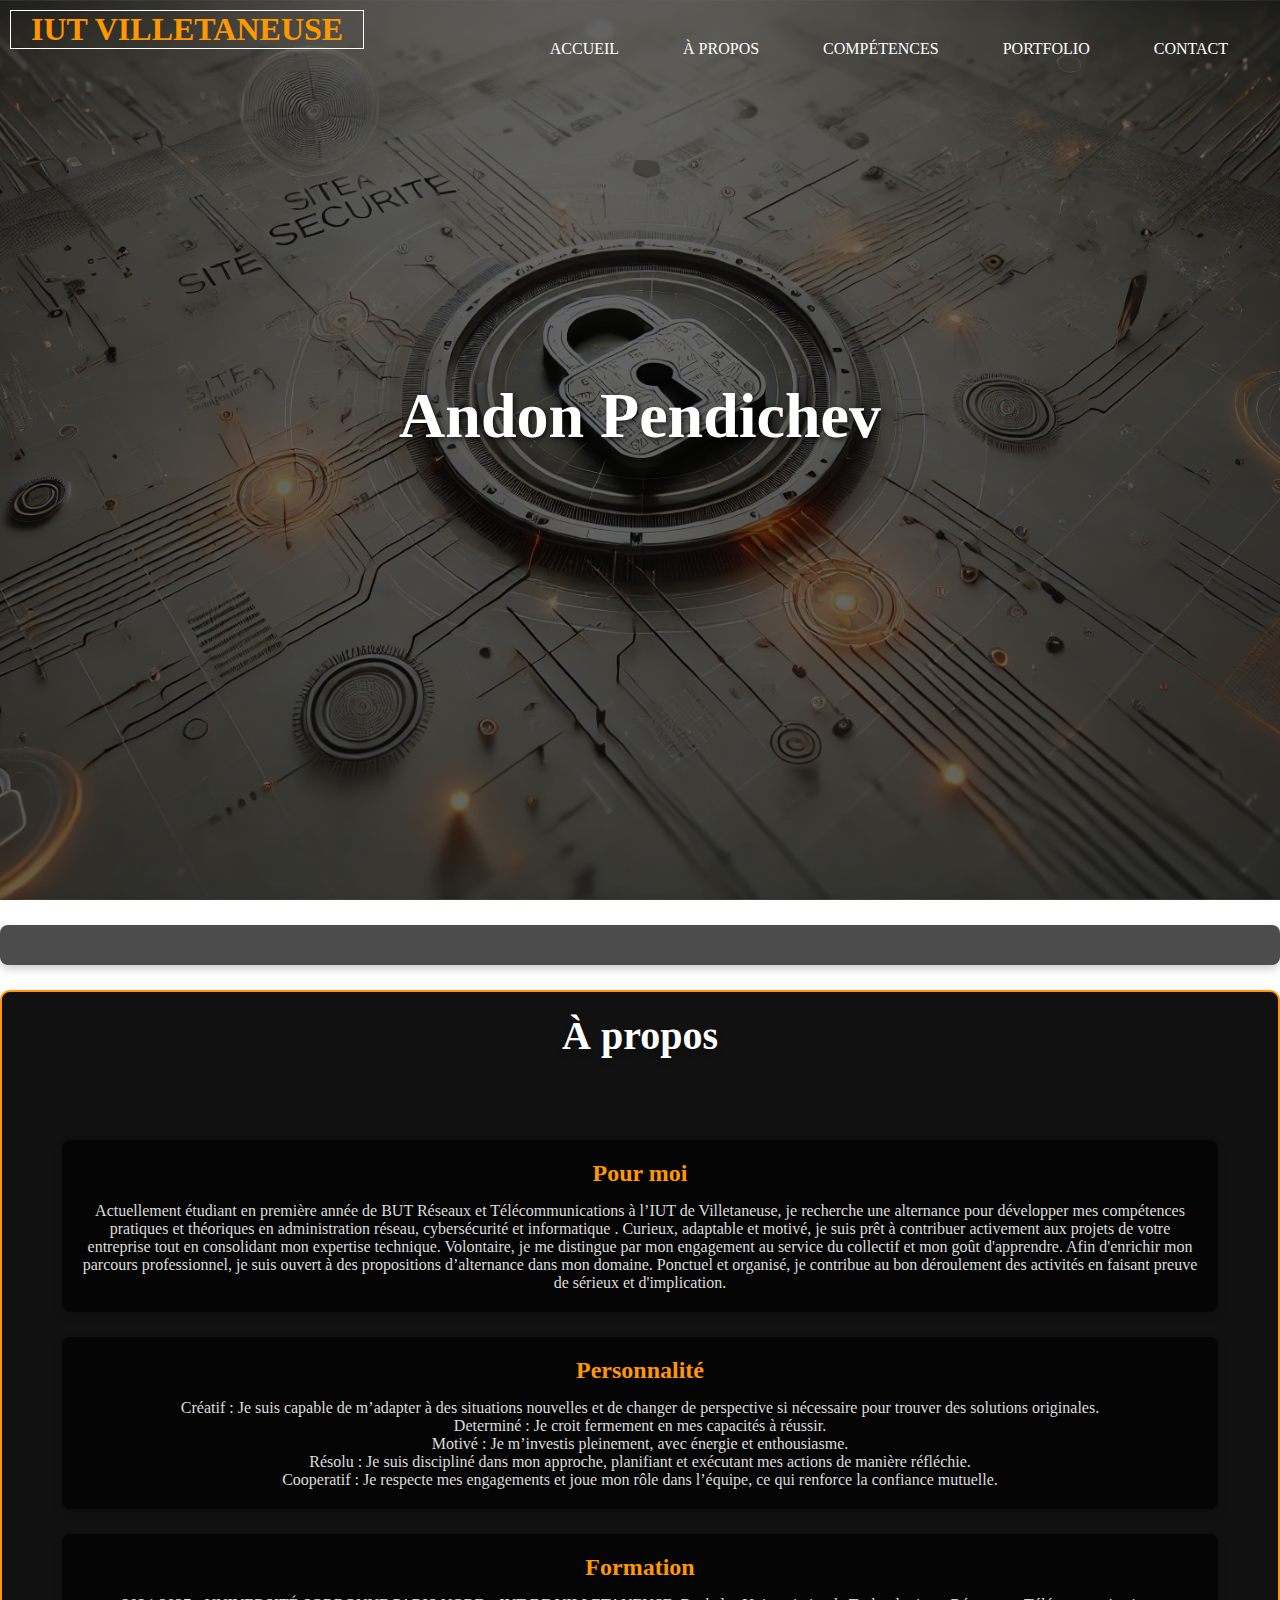
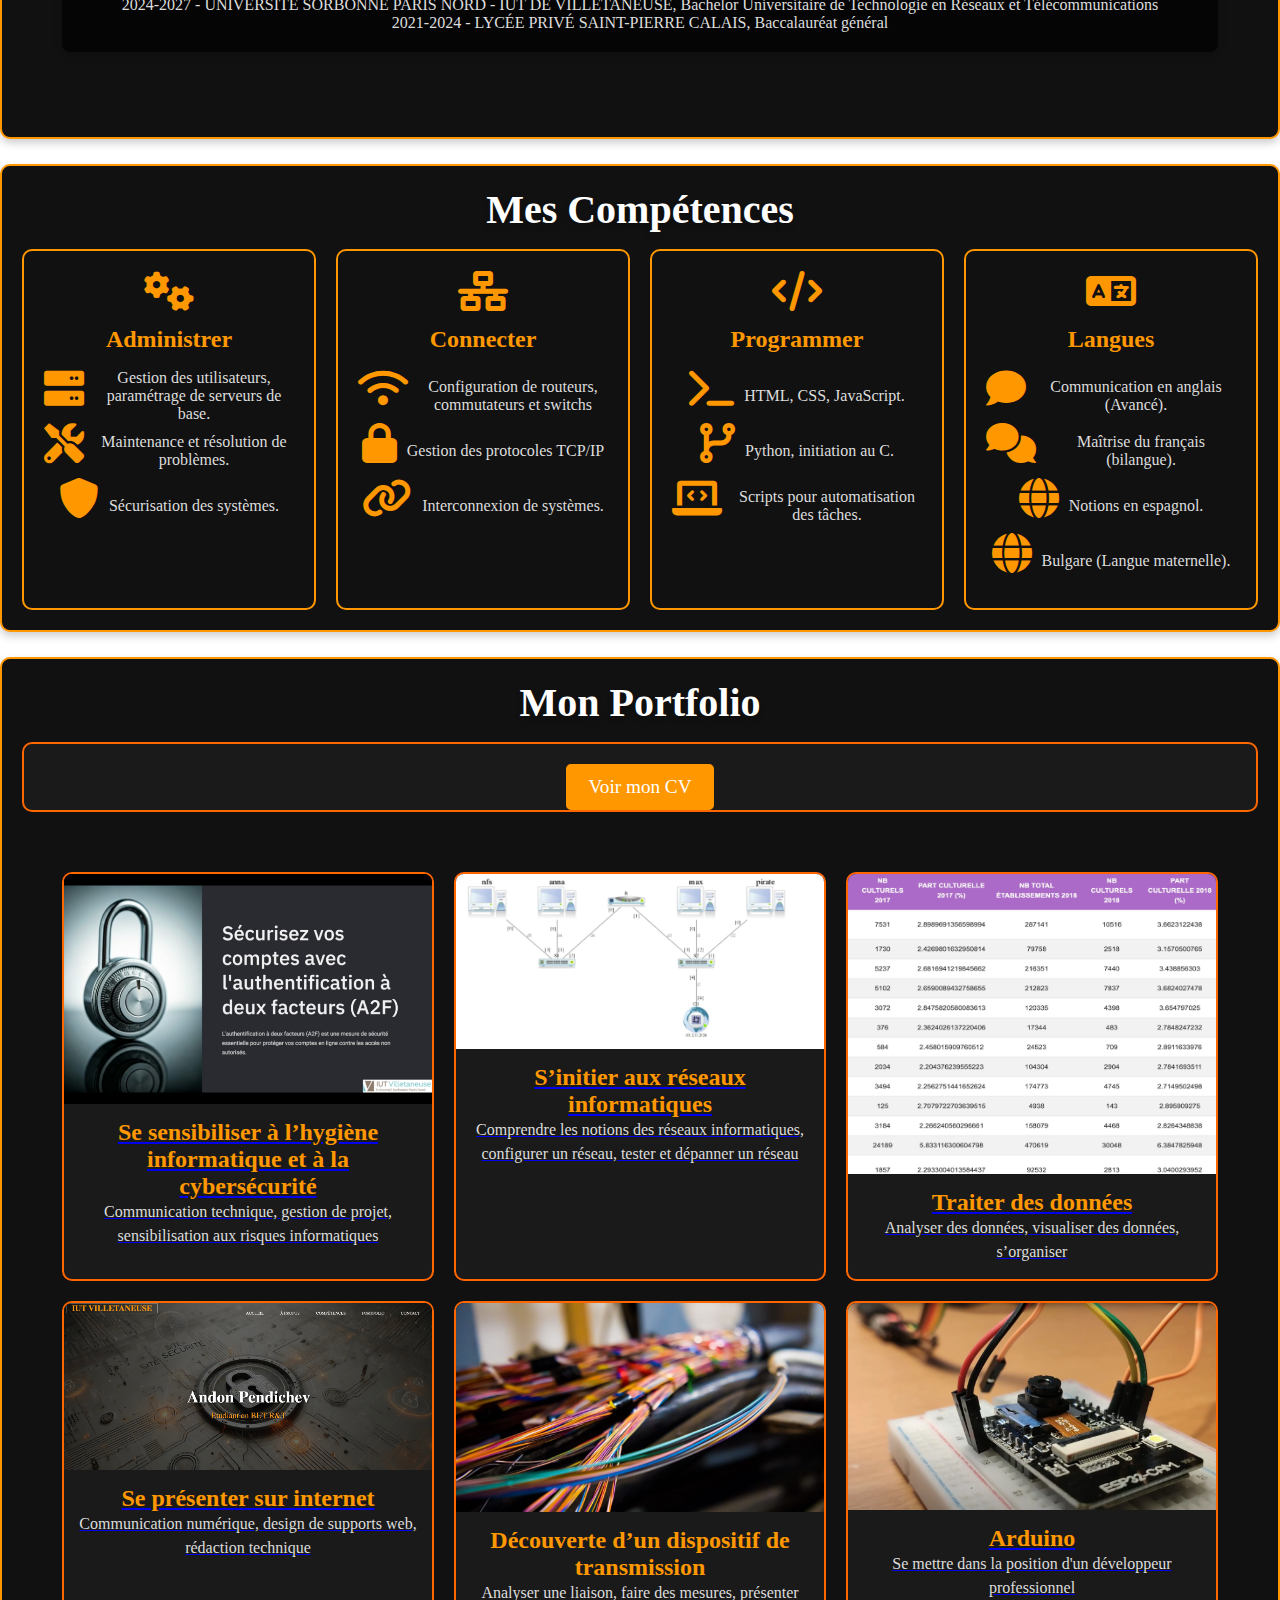
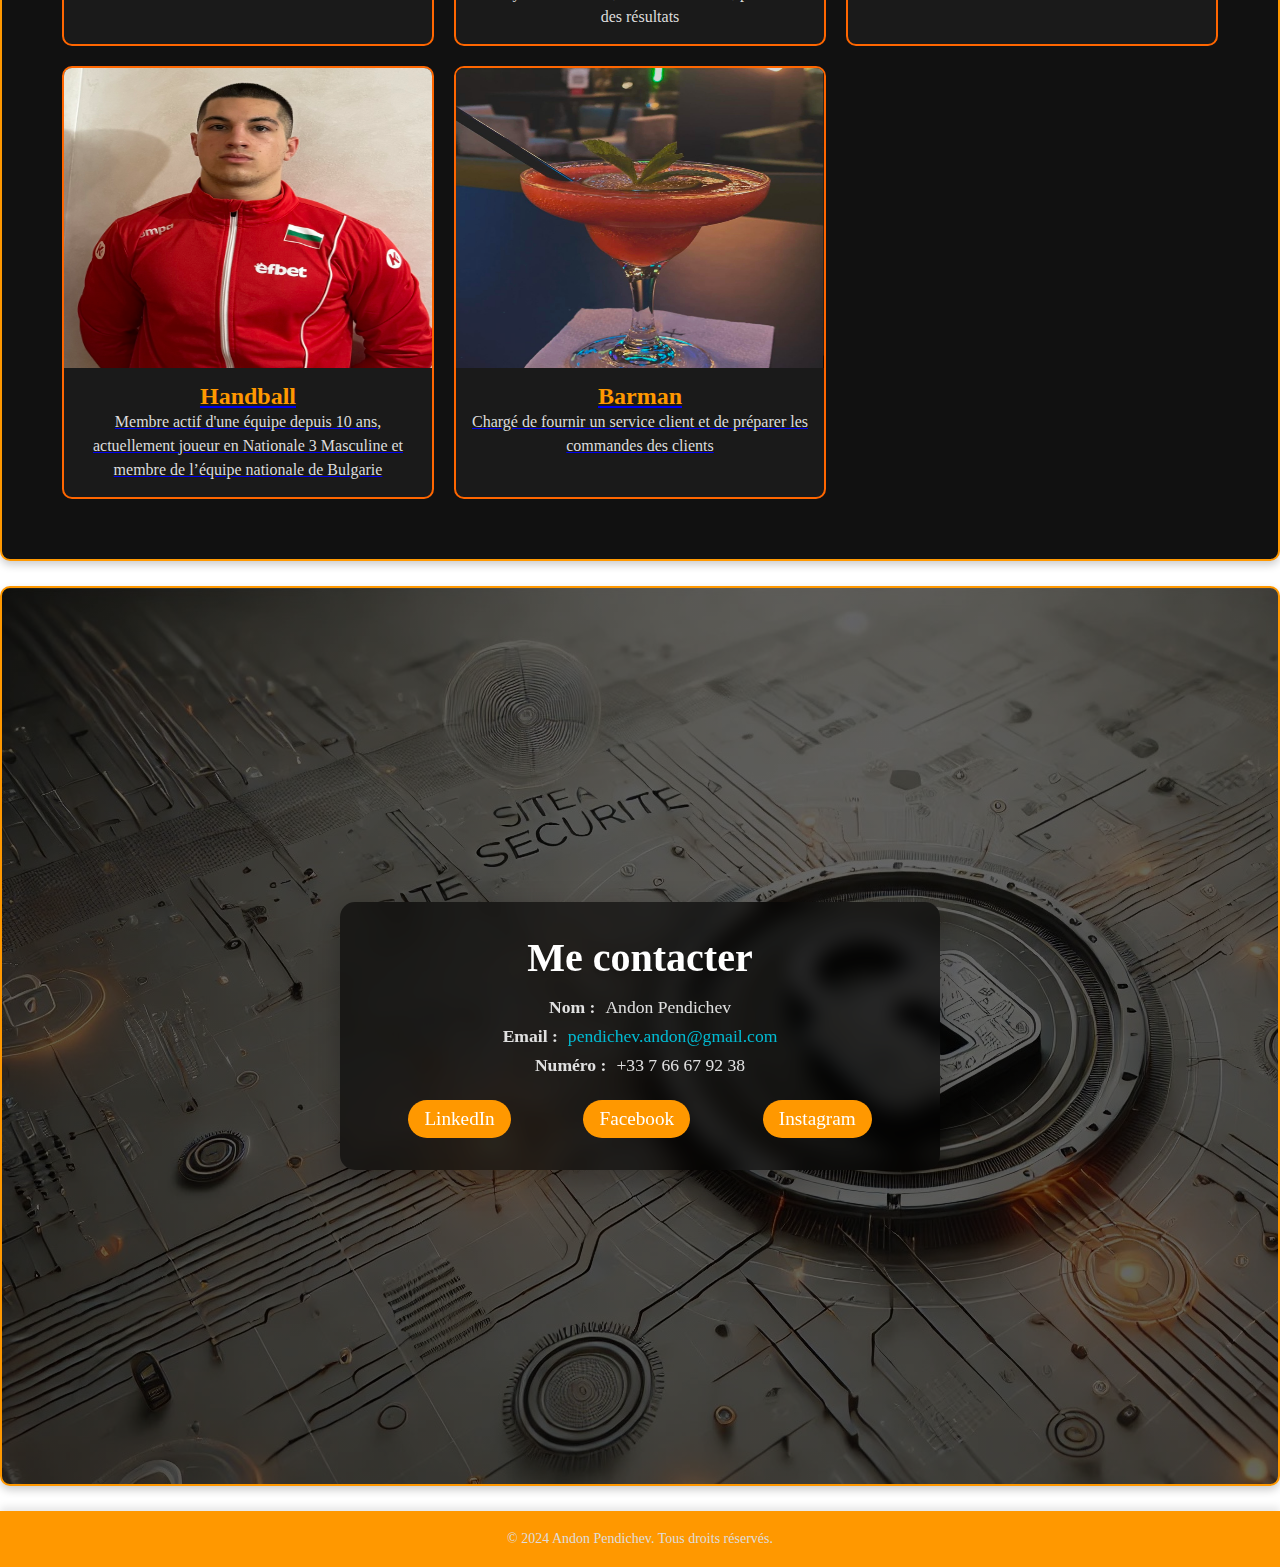
<file: index.html>
<!DOCTYPE html>
<html lang="fr">
<head>
    <meta charset="UTF-8">
    <meta name="viewport" content="width=device-width, initial-scale=1.0">
    <title>Mon Portfolio</title>
    <link rel="stylesheet" href="style.css">
    <link rel="stylesheet" href="style3.css">
    <link rel="stylesheet" href="comp.css">
    <link rel="stylesheet" href="portfolio.css">
    <link rel="stylesheet" href="test@.css">
    <link href="https://cdnjs.cloudflare.com/ajax/libs/font-awesome/6.0.0-beta3/css/all.min.css" rel="stylesheet">
</head>
<body>

    <!-- Menu de navigation -->
    <header>
        <div class="logo">
            <a href="https://iutv.univ-paris13.fr/?sitemap">IUT Villetaneuse</a>
        </div> 
        <div class="menu-toggle">
            <i class="fas fa-bars"></i>
        </div>            
        <ul>
            <li><a href="#accueil">Accueil</a></li>
            <li><a href="#about">À propos</a></li>
            <li><a href="#skills">Compétences</a></li>
            <li><a href="#portfolio">Portfolio</a></li>
            <li><a href="#contact">Contact</a></li>
        </ul>
    </header>

    <!-- Section Accueil -->
    <section id="accueil" class>
        <div class="titre">  
            <h1>Andon Pendichev</h1>
            <h2>Etudiant en BUT R&T</h2>
        </div>
    </section>

    <!-- Section À propos -->
    <section id="about" class="section">
        <h1>À propos</h1>
        <main>
            <section>
                <h2>Pour moi</h2>
                <p>Actuellement étudiant en première année de BUT Réseaux et Télécommunications à l’IUT de Villetaneuse, je recherche une alternance pour développer mes compétences pratiques et théoriques en administration réseau, cybersécurité et informatique . Curieux, adaptable et motivé, je suis prêt à contribuer activement aux projets de votre entreprise tout en consolidant mon expertise technique. Volontaire, je me distingue par mon engagement au service du collectif et mon goût d'apprendre. Afin d'enrichir mon parcours professionnel, je suis ouvert à des propositions d’alternance dans mon domaine. Ponctuel et organisé, je contribue au bon déroulement des activités en faisant preuve de sérieux et d'implication.</p>
            </section>
            <section>
                <h2>Personnalité</h2>
                <p>Créatif : Je suis capable de m’adapter à des situations nouvelles et de changer de perspective si nécessaire pour trouver des solutions originales.</p>
                <p>Determiné : Je croit fermement en mes capacités à réussir.</p>
                <p>Motivé : Je m’investis pleinement, avec énergie et enthousiasme.</p>
                <p>Résolu : Je suis discipliné dans mon approche, planifiant et exécutant mes actions de manière réfléchie.</p>
                <p>Cooperatif : Je respecte mes engagements et joue mon rôle dans l’équipe, ce qui renforce la confiance mutuelle.</p>
            </section>
            <section>
                <h2>Formation</h2>
                <p>2024-2027  -  UNIVERSITÉ SORBONNE PARIS NORD - IUT DE VILLETANEUSE, Bachelor Universitaire de Technologie en Réseaux et Télécommunications</p>
                    <p>2021-2024  -  LYCÉE PRIVÉ SAINT-PIERRE CALAIS, Baccalauréat général</p>
            </section>
        </main>
    </section>

    <!-- Section Compétences -->
    <section id="skills" class="section">
        <h1>Mes Compétences</h1>
        <div class="sections">
            <div class="section" id="administrer">
                <i class="fas fa-cogs"></i>
                <h2>Administrer</h2>
                <p><i class="fas fa-server"></i> Gestion des utilisateurs, paramétrage de serveurs de base.</p>
                <p><i class="fas fa-tools"></i> Maintenance et résolution de problèmes.</p>
                <p><i class="fas fa-shield-alt"></i> Sécurisation des systèmes.</p>
            </div>
            <div class="section" id="connecter">
                <i class="fas fa-network-wired"></i>
                <h2>Connecter</h2>
                <p><i class="fas fa-wifi"></i> Configuration de routeurs, commutateurs et switchs</p>
                <p><i class="fas fa-lock"></i> Gestion des protocoles TCP/IP </p>
                <p><i class="fas fa-link"></i> Interconnexion de systèmes.</p>
            </div>
            <div class="section" id="programmer">
                <i class="fas fa-code"></i>
                <h2>Programmer</h2>
                <p><i class="fas fa-terminal"></i>HTML, CSS, JavaScript.</p>
                <p><i class="fas fa-code-branch"></i>Python, initiation au C.</p>
                <p><i class="fas fa-laptop-code"></i>Scripts pour automatisation des tâches.</p>
            </div>
            <div class="section" id="langues">
                <i class="fas fa-language"></i>
                <h2>Langues</h2>
                <p><i class="fas fa-comment"></i> Communication en anglais (Avancé).</p>
                <p><i class="fas fa-comments"></i> Maîtrise du français (bilangue).</p>
                <p><i class="fas fa-globe"></i> Notions en espagnol.</p>
                <p><i class="fas fa-globe"></i> Bulgare (Langue maternelle).</p>
            </div>
    </section>

    <!-- Section Portfolio -->
    <section id="portfolio" class="section">
        <h1>Mon Portfolio</h1>
        <div class="portfolio-item">
            <a href="CV copy.pdf" class="cv-button" target="_blank">Voir mon CV</a>
        </div>
        
        <main class="portfolio-grid">
            <div class="portfolio-item">
                <img src="Screenshot 2025-02-05 at 16.00.17.png" alt="Projet 1">
                <a href="L'A2F.mp4" target="_blank">
                    <div class="description">
                        <h3>Se sensibiliser à l’hygiène informatique et à la cybersécurité</h3>
                        <p>Communication technique, gestion de projet, sensibilisation aux risques informatiques</p>
                    </div>
                </a>
            </div>
            <div class="portfolio-item">
                <img src="marionnet.jpeg" alt="Projet 2">
                <a href="CR_SAE12.pdf" target="_blank">
                    <div class="description">
                        <h3>S’initier aux réseaux informatiques</h3>
                        <p>Comprendre les notions des réseaux informatiques, configurer un réseau, tester et dépanner un réseau</p>
                    </div>
                </a>
            </div>
            <div class="portfolio-item">
                <img src="sae15.jpeg" alt="Projet 3">
                <a href="sae15.html" target="_blank">
                    <div class="description">
                        <h3>Traiter des données</h3>
                        <p>Analyser des données, visualiser des données, s’organiser</p>
                    </div>
                </a>
            </div>
            <div class="portfolio-item">
                <img src="sae14.jpeg" alt="Projet 4">
                <a href="index.html" target="_blank">
                    <div class="description">
                        <h3>Se présenter sur internet</h3>
                        <p>Communication numérique, design de supports web, rédaction technique</p>
                    </div>
                </a>
            </div>
            <div class="portfolio-item">
                <img src="sae12.jpeg" alt="Projet 5">
                <div class="description">
                    <h3>Découverte d’un dispositif de transmission</h3>
                    <p>Analyser une liaison, faire des mesures, présenter des résultats</p>
                </div>
            </div>
            <div class="portfolio-item">
                <img src="arduino.webp" alt="Projet 6">
                <a href="sae13.pdf" target="_blank">
                    <div class="description">
                        <h3>Arduino</h3>
                        <p>Se mettre dans la position d'un développeur professionnel</p>
                    </div>
                </a>
            </div>
            <div class="portfolio-item">
                <img src="IMG_9748.jpeg" alt="Projet 1">
                <a href="handball.jpeg" target="_blank">
                    <div class="description">
                        <h3>Handball</h3>
                        <p>Membre actif d'une équipe depuis 10 ans, actuellement joueur en Nationale 3  Masculine et membre de l’équipe nationale de Bulgarie</p>
                    </div>
                </a>
            </div>
            <div class="portfolio-item">
                <img src="IMG_2920.jpg" alt="Projet 1">
                <a href="matrix.jpeg" target="_blank">
                    <div class="description">
                        <h3>Barman</h3>
                        <p>Chargé de fournir un service client et de préparer les commandes des clients</p>
                    </div>
                </a>
            </div>

        </main>
    </section>
    

    <!-- Section Contact -->
    <section id="contact" class="section">
        <div class="container">
            <h1>Me contacter</h1>
            <div class="info">
                <p><strong>Nom :</strong> Andon Pendichev</p>
                <p><strong>Email :</strong> <a href="mailto:pendichev.andon@gmail.com">pendichev.andon@gmail.com</a></p>
                <p><strong>Numéro :</strong> +33 7 66 67 92 38 </p>
            </div>
            <div class="social-links">
                <a href="https://www.linkedin.com/in/andon-pendichev-a8b141338/" target="_blank">LinkedIn</a>
                <a href="https://www.facebook.com/andon.pendichev.7" target="_blank">Facebook</a>
                <a href="https://www.instagram.com/andonpendichev/" target="_blank">Instagram</a>
            </div>
        </div>
    </section>

    <footer>
        <p>&copy; 2024 Andon Pendichev. Tous droits réservés.</p>
    </footer>

    <!-- JavaScript pour le défilement fluide -->
    <script>
        document.querySelectorAll('a[href^="#"]').forEach(anchor => {
            anchor.addEventListener('click', function (e) {
                e.preventDefault();

                document.querySelector(this.getAttribute('href')).scrollIntoView({
                    behavior: 'smooth'
                });
            });
        });
    </script>
    <script>
        document.querySelector(".menu-toggle").addEventListener("click", function() {
            document.querySelector("ul").classList.toggle("active");
        });
    </script>    
</body>
</html>
</file>
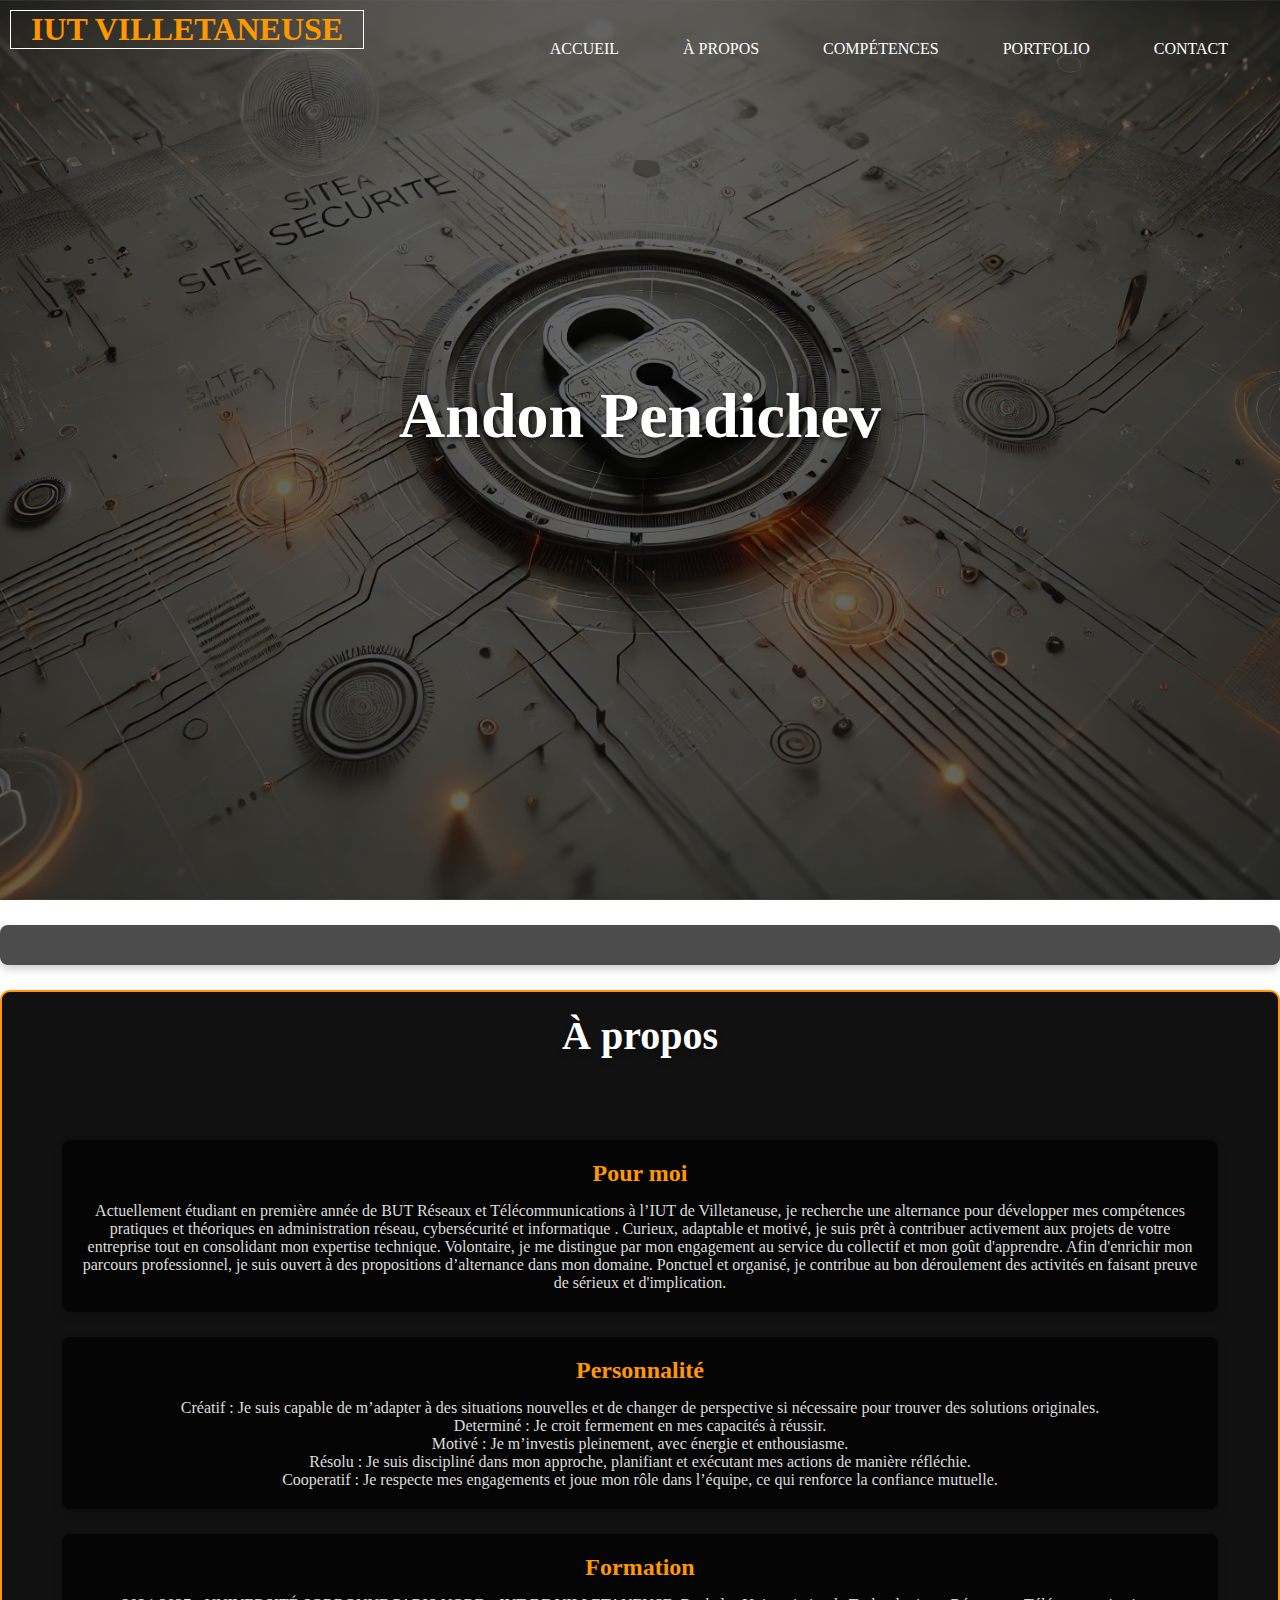
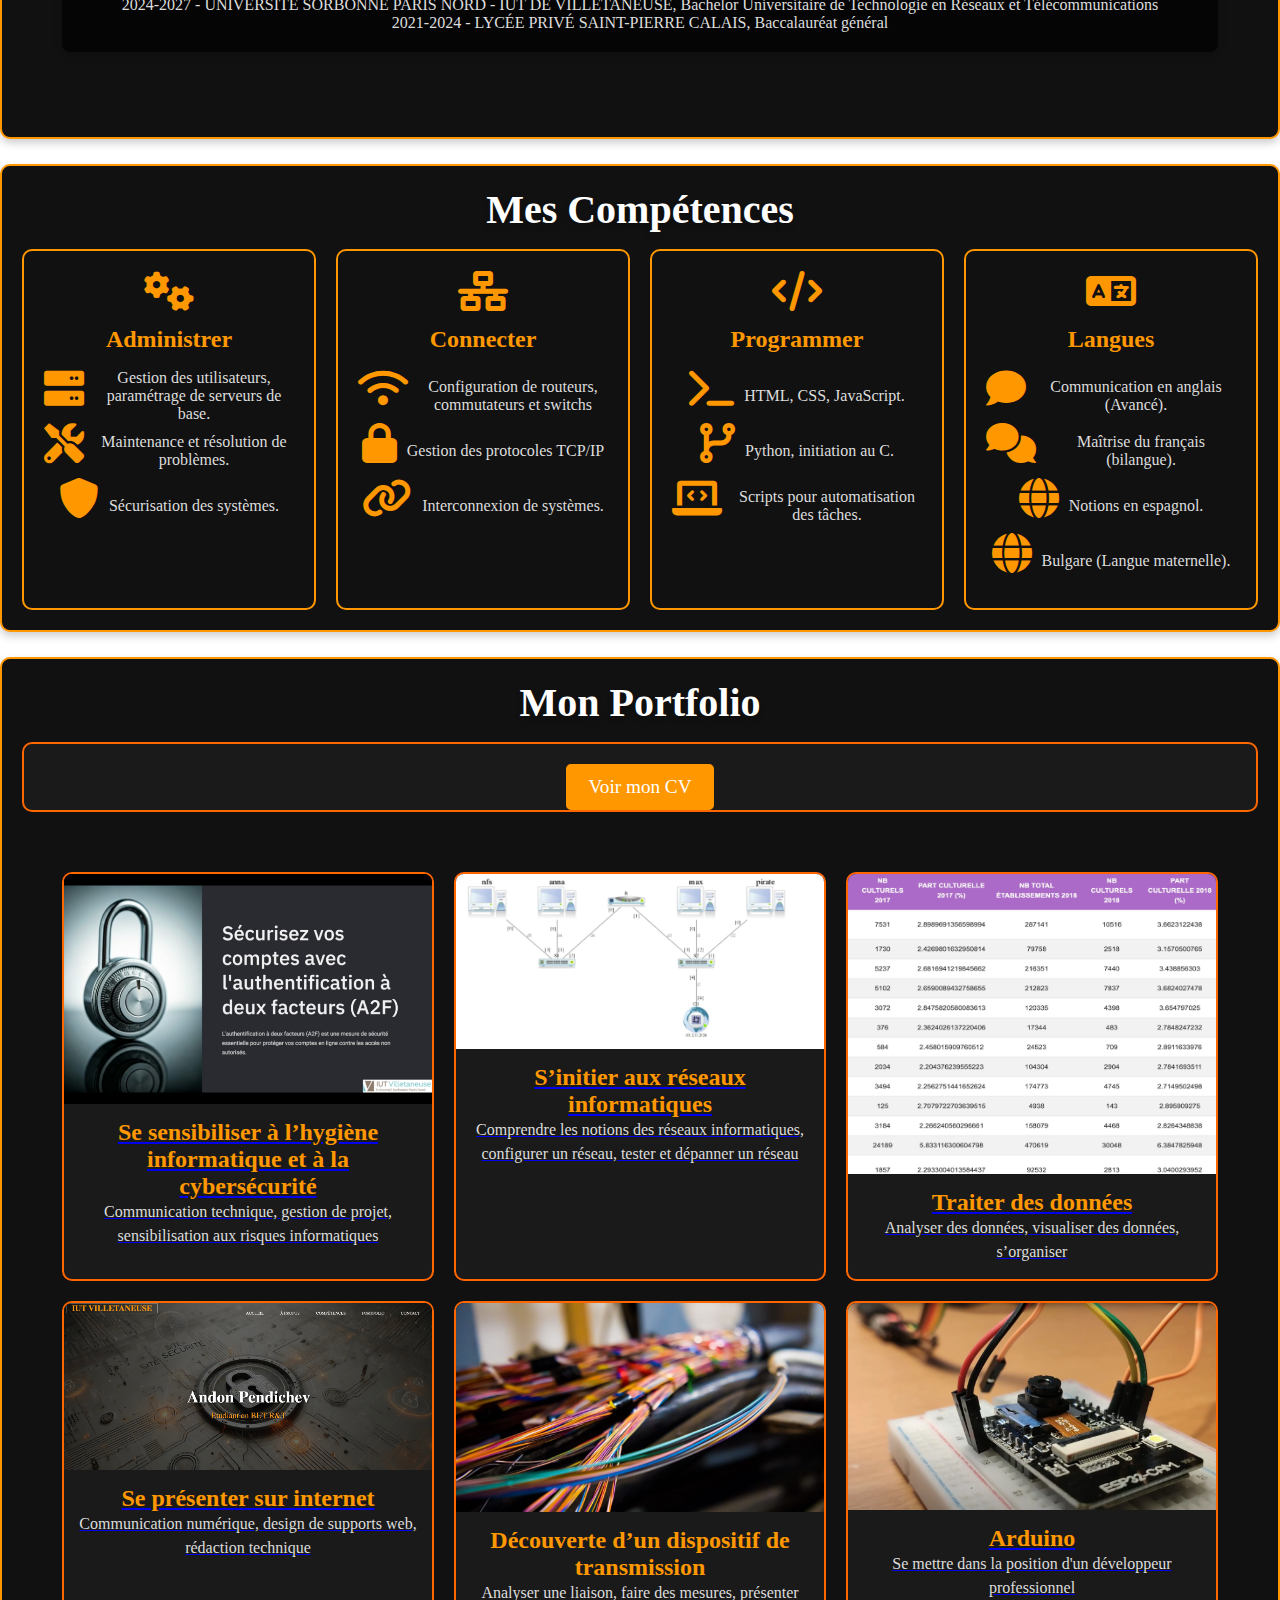
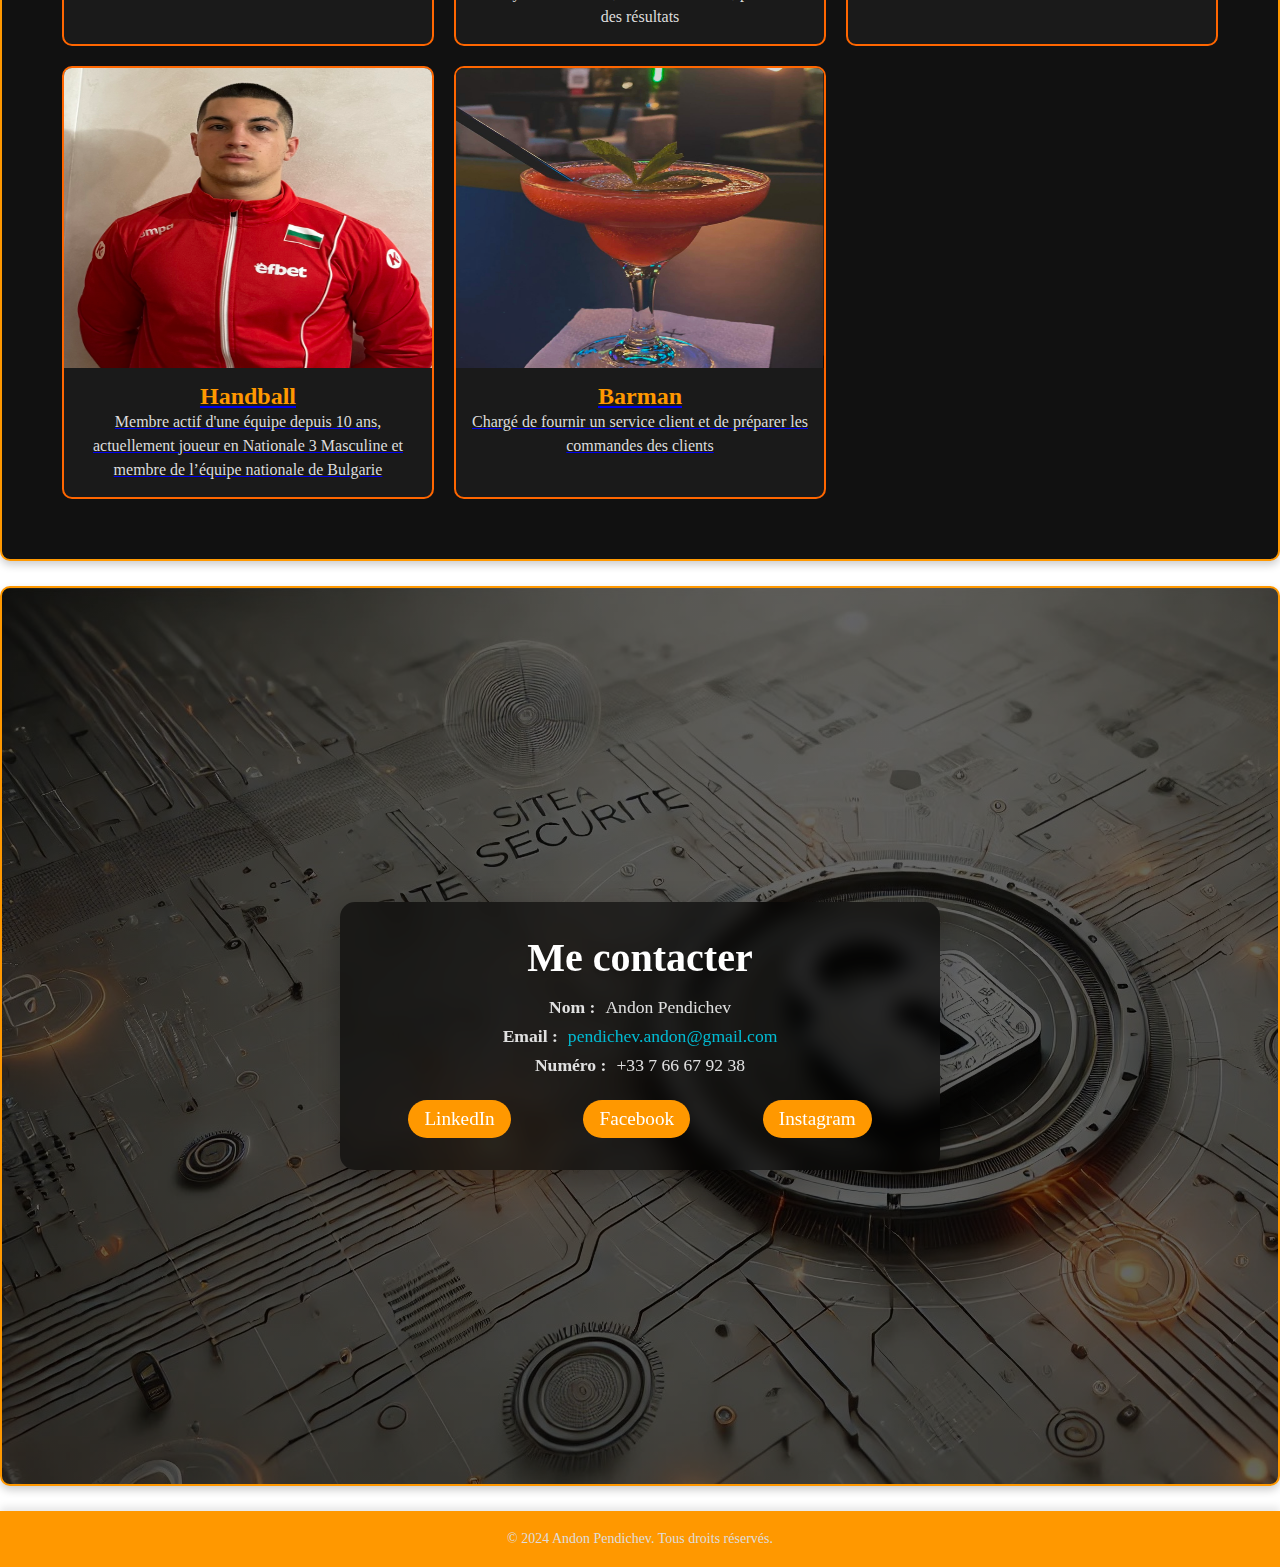
<file: portfolio.html>
<!DOCTYPE html>
<html lang="fr">
<head>
    <meta charset="UTF-8">
    <meta name="viewport" content="width=device-width, initial-scale=1.0">
    <title>Mon Portfolio</title>
    <link rel="stylesheet" href="style.css">
    <link rel="stylesheet" href="style3.css">
    <link rel="stylesheet" href="comp.css">
    <link rel="stylesheet" href="portfolio.css">
    <link rel="stylesheet" href="test@.css">
    <link href="https://cdnjs.cloudflare.com/ajax/libs/font-awesome/6.0.0-beta3/css/all.min.css" rel="stylesheet">
</head>
<body>

    <!-- Menu de navigation -->
    <header>
        <div class="logo">
            <a href="https://iutv.univ-paris13.fr/?sitemap">IUT Villetaneuse</a>
        </div> 
        <div class="menu-toggle">
            <i class="fas fa-bars"></i>
        </div>            
        <ul>
            <li><a href="#accueil">Accueil</a></li>
            <li><a href="#about">À propos</a></li>
            <li><a href="#skills">Compétences</a></li>
            <li><a href="#portfolio">Portfolio</a></li>
            <li><a href="#contact">Contact</a></li>
        </ul>
    </header>

    <!-- Section Accueil -->
    <section id="accueil" class>
        <div class="titre">  
            <h1>Andon Pendichev</h1>
            <h2>Etudiant en BUT R&T</h2>
        </div>
    </section>

    <!-- Section À propos -->
    <section id="about" class="section">
        <h1>À propos</h1>
        <main>
            <section>
                <h2>Pour moi</h2>
                <p>Actuellement étudiant en première année de BUT Réseaux et Télécommunications à l’IUT de Villetaneuse, je recherche une alternance pour développer mes compétences pratiques et théoriques en administration réseau, cybersécurité et informatique . Curieux, adaptable et motivé, je suis prêt à contribuer activement aux projets de votre entreprise tout en consolidant mon expertise technique. Volontaire, je me distingue par mon engagement au service du collectif et mon goût d'apprendre. Afin d'enrichir mon parcours professionnel, je suis ouvert à des propositions d’alternance dans mon domaine. Ponctuel et organisé, je contribue au bon déroulement des activités en faisant preuve de sérieux et d'implication.</p>
            </section>
            <section>
                <h2>Personnalité</h2>
                <p>Créatif : Je suis capable de m’adapter à des situations nouvelles et de changer de perspective si nécessaire pour trouver des solutions originales.</p>
                <p>Determiné : Je croit fermement en mes capacités à réussir.</p>
                <p>Motivé : Je m’investis pleinement, avec énergie et enthousiasme.</p>
                <p>Résolu : Je suis discipliné dans mon approche, planifiant et exécutant mes actions de manière réfléchie.</p>
                <p>Cooperatif : Je respecte mes engagements et joue mon rôle dans l’équipe, ce qui renforce la confiance mutuelle.</p>
            </section>
            <section>
                <h2>Formation</h2>
                <p>2024-2027  -  UNIVERSITÉ SORBONNE PARIS NORD - IUT DE VILLETANEUSE, Bachelor Universitaire de Technologie en Réseaux et Télécommunications</p>
                    <p>2021-2024  -  LYCÉE PRIVÉ SAINT-PIERRE CALAIS, Baccalauréat général</p>
            </section>
        </main>
    </section>

    <!-- Section Compétences -->
    <section id="skills" class="section">
        <h1>Mes Compétences</h1>
        <div class="sections">
            <div class="section" id="administrer">
                <i class="fas fa-cogs"></i>
                <h2>Administrer</h2>
                <p><i class="fas fa-server"></i> Gestion des utilisateurs, paramétrage de serveurs de base.</p>
                <p><i class="fas fa-tools"></i> Maintenance et résolution de problèmes.</p>
                <p><i class="fas fa-shield-alt"></i> Sécurisation des systèmes.</p>
            </div>
            <div class="section" id="connecter">
                <i class="fas fa-network-wired"></i>
                <h2>Connecter</h2>
                <p><i class="fas fa-wifi"></i> Configuration de routeurs, commutateurs et switchs</p>
                <p><i class="fas fa-lock"></i> Gestion des protocoles TCP/IP </p>
                <p><i class="fas fa-link"></i> Interconnexion de systèmes.</p>
            </div>
            <div class="section" id="programmer">
                <i class="fas fa-code"></i>
                <h2>Programmer</h2>
                <p><i class="fas fa-terminal"></i>HTML, CSS, JavaScript.</p>
                <p><i class="fas fa-code-branch"></i>Python, initiation au C.</p>
                <p><i class="fas fa-laptop-code"></i>Scripts pour automatisation des tâches.</p>
            </div>
            <div class="section" id="langues">
                <i class="fas fa-language"></i>
                <h2>Langues</h2>
                <p><i class="fas fa-comment"></i> Communication en anglais (Avancé).</p>
                <p><i class="fas fa-comments"></i> Maîtrise du français (bilangue).</p>
                <p><i class="fas fa-globe"></i> Notions en espagnol.</p>
                <p><i class="fas fa-globe"></i> Bulgare (Langue maternelle).</p>
            </div>
    </section>

    <!-- Section Portfolio -->
    <section id="portfolio" class="section">
        <h1>Mon Portfolio</h1>
        <div class="portfolio-item">
            <a href="CV copy.pdf" class="cv-button" target="_blank">Voir mon CV</a>
        </div>
        
        <main class="portfolio-grid">
            <div class="portfolio-item">
                <img src="Screenshot 2025-02-05 at 16.00.17.png" alt="Projet 1">
                <a href="L'A2F.mp4" target="_blank">
                    <div class="description">
                        <h3>Se sensibiliser à l’hygiène informatique et à la cybersécurité</h3>
                        <p>Communication technique, gestion de projet, sensibilisation aux risques informatiques</p>
                    </div>
                </a>
            </div>
            <div class="portfolio-item">
                <img src="marionnet.jpeg" alt="Projet 2">
                <a href="CR_SAE12.pdf" target="_blank">
                    <div class="description">
                        <h3>S’initier aux réseaux informatiques</h3>
                        <p>Comprendre les notions des réseaux informatiques, configurer un réseau, tester et dépanner un réseau</p>
                    </div>
                </a>
            </div>
            <div class="portfolio-item">
                <img src="sae15.jpeg" alt="Projet 3">
                <a href="sae15.html" target="_blank">
                    <div class="description">
                        <h3>Traiter des données</h3>
                        <p>Analyser des données, visualiser des données, s’organiser</p>
                    </div>
                </a>
            </div>
            <div class="portfolio-item">
                <img src="sae14.jpeg" alt="Projet 4">
                <a href="portfolio.html" target="_blank">
                    <div class="description">
                        <h3>Se présenter sur internet</h3>
                        <p>Communication numérique, design de supports web, rédaction technique</p>
                    </div>
                </a>
            </div>
            <div class="portfolio-item">
                <img src="sae12.jpeg" alt="Projet 5">
                <div class="description">
                    <h3>Découverte d’un dispositif de transmission</h3>
                    <p>Analyser une liaison, faire des mesures, présenter des résultats</p>
                </div>
            </div>
            <div class="portfolio-item">
                <img src="arduino.webp" alt="Projet 6">
                <a href="sae13.pdf" target="_blank">
                    <div class="description">
                        <h3>Arduino</h3>
                        <p>Se mettre dans la position d'un développeur professionnel</p>
                    </div>
                </a>
            </div>
            <div class="portfolio-item">
                <img src="IMG_9748.jpeg" alt="Projet 1">
                <a href="handball.jpeg" target="_blank">
                    <div class="description">
                        <h3>Handball</h3>
                        <p>Membre actif d'une équipe depuis 10 ans, actuellement joueur en Nationale 3  Masculine et membre de l’équipe nationale de Bulgarie</p>
                    </div>
                </a>
            </div>
            <div class="portfolio-item">
                <img src="IMG_2920.jpg" alt="Projet 1">
                <a href="matrix.jpeg" target="_blank">
                    <div class="description">
                        <h3>Barman</h3>
                        <p>Chargé de fournir un service client et de préparer les commandes des clients</p>
                    </div>
                </a>
            </div>

        </main>
    </section>
    

    <!-- Section Contact -->
    <section id="contact" class="section">
        <div class="container">
            <h1>Me contacter</h1>
            <div class="info">
                <p><strong>Nom :</strong> Andon Pendichev</p>
                <p><strong>Email :</strong> <a href="mailto:pendichev.andon@gmail.com">pendichev.andon@gmail.com</a></p>
                <p><strong>Numéro :</strong> +33 7 66 67 92 38 </p>
            </div>
            <div class="social-links">
                <a href="https://www.linkedin.com/in/andon-pendichev-a8b141338/" target="_blank">LinkedIn</a>
                <a href="https://www.facebook.com/andon.pendichev.7" target="_blank">Facebook</a>
                <a href="https://www.instagram.com/andonpendichev/" target="_blank">Instagram</a>
            </div>
        </div>
    </section>

    <footer>
        <p>&copy; 2024 Andon Pendichev. Tous droits réservés.</p>
    </footer>

    <!-- JavaScript pour le défilement fluide -->
    <script>
        document.querySelectorAll('a[href^="#"]').forEach(anchor => {
            anchor.addEventListener('click', function (e) {
                e.preventDefault();

                document.querySelector(this.getAttribute('href')).scrollIntoView({
                    behavior: 'smooth'
                });
            });
        });
    </script>
    <script>
        document.querySelector(".menu-toggle").addEventListener("click", function() {
            document.querySelector("ul").classList.toggle("active");
        });
    </script>    
</body>
</html>
</file>
<file: style.css>
*{
    padding: 0;
    margin: 0;
    box-sizing:border-box ;
    font-family: century;
}


header{
    background-image:linear-gradient(rgba(0, 0, 0, 0.6), rgba(0, 0, 0, 0.6)), url(./9210E2B5-D4E3-4F03-85D6-C8EA4F6003A5.jpeg);
    height: 100vh;
    background-size: cover;
    background-position: center;
    position: relative;
}

.logo a{
    color: #ff9800 ;
    padding: 0px 20px ;
    border: 1px solid #fff ;
    position: absolute;
    top: 10px ;
    left: 10px;
    text-transform: uppercase ;
    text-decoration: none ;
    font-weight: 900 ;
    text-shadow: rgba(0, 0, 0, 0.7);
}

.logo{
    color: rgb(2, 1, 0);
    font-weight: bold ;
    font-size: 2rem ;
}

ul{
    list-style: none ;
    float: right;
    display: flex;
    margin-top: 20px;
}

ul li a{
    text-decoration: none;
    color: #fff;
    padding: 10px 20px ;
    text-transform: uppercase;
    border: 2px solid transparent;
    border-radius: 5px;
    margin: 10px;
    font-weight: 500;
    transition: 0.6s ease;
}

ul li a:hover{
    background: #ff9800;
    color: black ;
}

ul li.active a{
    background: #ff9800;
    color: black;
}

.prancipale{
    max-width: 114rem ;
    margin: 0 auto;
}

.titre {
    position: absolute;
    top: 50%;
    left: 50%;
    transform: translate(-50%, -50%);
    text-align: center; /* Pour centrer le texte */
    color: #fff; /* Rendre le texte lisible sur l'image */
}

.titre h1 {
    font-size: 4rem; /* Ajustez selon vos besoins */
    text-shadow: 2px 2px 5px rgba(0, 0, 0, 0.7); /* Améliore la lisibilité sur un fond sombre */
}

.titre h2 {
    font-size: 2rem; /* Plus petit que le titre principal */
    margin-top: 1rem; /* Espacement entre le titre et le sous-titre */
    color: #ff9800; /* Couleur différente pour le mettre en valeur */
    text-shadow: 1px 1px 4px rgba(0, 0, 0, 0.7); /* Ombre légère pour la lisibilité */
    font-weight: 400; /* Moins épais que le titre principal */
}

.titre h2 {
    opacity: 0;
    animation: fadeIn 2s ease-in forwards;
}

@keyframes fadeIn {
    from {
        opacity: 0;
    }
    to {
        opacity: 1;
    }
}

/* Bouton menu burger (caché par défaut) */
.menu-toggle {
    display: none;
    font-size: 24px;
    cursor: pointer;
    color: white;
}

/* Media Query pour les petits écrans */
@media screen and (max-width: 768px) {
    .menu-toggle {
        display: block; /* Affiche le bouton burger */
        position: absolute;
        top: 15px;
        right: 20px;
    }

    ul {
        display: none; /* Cache le menu par défaut */
        flex-direction: column;
        background: rgba(0, 0, 0, 0.9);
        position: absolute;
        top: 60px;
        right: 0;
        width: 100%;
        text-align: center;
        padding: 10px 0;
    }

    ul.active {
        display: flex; /* Affiche le menu lorsqu'il est activé */
    }

    ul li {
        margin: 10px 0;
    }
}
</file>
<file: style3.css>
body {
    background-image: url('./9210E2B5-D4E3-4F03-85D6-C8EA4F6003A5.jpeg');
    background-size: cover;
    color: white;
    font-family: 'Roboto', Arial, sans-serif;
    position: relative;
}

body::after {
    content: "";
    position: absolute;
    top: 0;
    left: 0;
    right: 0;
    bottom: 0;
    background: rgba(0, 0, 0, 0.4);
    z-index: -1;
}

header {
    background-color: #ff9800;
    padding: 20px;
    text-align: center;
}

h1 {
    margin: 0;
}

h2 {
    color: #ff9800;
    transition: color 0.3s ease;
}

h2:hover {
    color: #fff;
}

main {
    padding: 40px;
}

section {
    background-color: rgba(0, 0, 0, 0.7);
    margin: 25px 0;
    padding: 20px;
    border-radius: 8px;
    box-shadow: 0px 4px 8px rgba(0, 0, 0, 0.2);
}

footer {
    background-color: #ff9800;
    text-align: center;
    padding: 20px;
    position: relative;
    bottom: 0;
    width: 100%;
    box-shadow: 0px -4px 8px rgba(0, 0, 0, 0.1);
}

footer p {
    margin: 0;
    font-size: 14px;
}

footer:hover {
    background-color: #ff9800;
}

@media (max-width: 768px) {
    main {
        padding: 15px;
    }

    section {
        margin: 10px 0;
        padding: 15px;
    }
}
</file>
<file: comp.css>
/* styles.css */
body {
    margin: 0;
    font-family: Arial, sans-serif;
    color: #ffffff;
    background-color: #000000;
}

.background-image {
    background-image: url('./9210E2B5-D4E3-4F03-85D6-C8EA4F6003A5.jpeg');
    background-size: cover;
    background-position: center;
    background-attachment: fixed;
    min-height: 100vh;
    display: flex;
    align-items: center;
    justify-content: center;
    padding: 20px;
}

.content {
    text-align: center;
    background-color: rgba(0, 0, 0, 0.7);
    padding: 20px;
    border-radius: 10px;
    width: 80%;
}

h1 {
    font-size: 3rem;
    color: #ff9800;
    margin-bottom: 30px;
}

.sections {
    display: grid;
    grid-template-columns: repeat(auto-fit, minmax(250px, 1fr));
    gap: 20px;
}

.section {
    background-color: #111111;
    border: 2px solid #ff9800;
    padding: 20px;
    border-radius: 10px;
    transition: transform 0.3s ease, box-shadow 0.3s ease;
    text-align: center;
}

.section:hover {
    transform: translateY(-5px);
    box-shadow: 0 8px 20px rgba(255, 165, 0, 0.5);
}

.section i {
    font-size: 2.5rem;
    color: #ff9800;
    margin-bottom: 15px;
}

h2 {
    color: #ff9800;
    margin-bottom: 15px;
    font-size: 1.5rem;
}

p {
    color: #dddddd;
    font-size: 1rem;
    display: flex;
    align-items: center;
    gap: 10px;
    justify-content: center;
}

p i {
    color: #ff9800;
    font-size: 1.2rem;
}
</file>
<file: portfolio.css>
body {
    margin: 0;
    font-family: Arial, sans-serif;
    color: #ffffff;
    background: url('./9210E2B5-D4E3-4F03-85D6-C8EA4F6003A5.jpeg') no-repeat center center fixed;
    background-size: cover;
}

.portfolio-container {
    text-align: center;
    padding: 20px;
    background: rgba(0, 0, 0, 0.8);
}

.portfolio-header h1 {
    font-size: 3rem;
    color: #ff6600;
    margin-bottom: 20px;
    text-transform: uppercase;
}

.portfolio-grid {
    display: grid;
    grid-template-columns: repeat(auto-fit, minmax(300px, 1fr));
    gap: 20px;
    margin-top: 20px;
}

.portfolio-item {
    background: #1a1a1a;
    border: 2px solid #ff6600;
    border-radius: 10px;
    overflow: hidden;
    transition: transform 0.3s ease;
}

.portfolio-item:hover {
    transform: scale(1.05);
}


.portfolio-item img {
    width: 100%;
    height: auto;
    display: block;
    max-height: 300px;
}

.description {
    padding: 15px;
}

.description h3 {
    font-size: 1.5rem;
    color: #ff9800;
}

.description p {
    font-size: 1rem;
    line-height: 1.5;
}

.cv-button {
    display: inline-block;
    margin-top: 20px;
    padding: 10px 20px;
    font-size: 1.2rem;
    color: #ffffff;
    background-color: #ff9800;
    border: 2px solid #ff9800;
    border-radius: 5px;
    text-decoration: none;
    transition: background-color 0.3s, color 0.3s;
}

.cv-button:hover {
    background-color: #ffffff;
    color: #ff9800;
}
</file>
<file: test@.css>
html, body {
    height: 100%;
    margin: 0;
    padding: 0;
}

#contact {
    display: flex;
    justify-content: center;
    align-items: center;
    text-align: center;
    height: 100vh;
    background-image: linear-gradient(rgba(0, 0, 0, 0.6), rgba(0, 0, 0, 0.6)), url(./9210E2B5-D4E3-4F03-85D6-C8EA4F6003A5.jpeg);
}

#contact .container {
    max-width: 600px;
    width: 100%;
}

.container {
    background:rgba(0, 0, 0, 0.6);
    padding: 2rem;
    border-radius: 15px;
    box-shadow: 0 10px 30px rgba(0, 0, 0, 0.3);
    backdrop-filter: blur(10px);
    text-align: center;
    max-width: 400px;
    width: 100%;
    animation: fadeIn 1.5s ease-in-out;
    justify-content: center;
    align-items: center;
}

h1 {
    font-size: 2.5rem;
    margin-bottom: 1rem;
    color: #fff;
    text-shadow: 0 4px 6px rgba(0, 0, 0, 0.2);
    animation: slideIn 1s ease-in-out;
}

.info {
    margin-bottom: 1.5rem;
    animation: fadeIn 2s ease-in-out;
}

.info p {
    font-size: 1.1rem;
    margin: 0.5rem 0;
    color: #e0e0e0;
}

.info a {
    color: #00bcd4;
    text-decoration: none;
    transition: color 0.3s ease;
}

.info a:hover {
    color: #00e5ff;
}

.social-links {
    display: flex;
    justify-content: space-around;
    margin-top: 1.5rem;
    animation: slideUp 1.5s ease-in-out;
}

.social-links a {
    color: #fff;
    text-decoration: none;
    font-size: 1.2rem;
    padding: 0.5rem 1rem;
    border-radius: 25px;
    background: #ff9800;
    transition: all 0.3s ease;
}

.social-links a:hover {
    background: #ff9800;
    transform: translateY(-5px);
    box-shadow: 0 5px 15px rgba(0, 0, 0, 0.3);
}

/* Animations */
@keyframes fadeIn {
    from {
        opacity: 0;
    }
    to {
        opacity: 1;
    }
}

@keyframes slideIn {
    from {
        transform: translateY(-50px);
        opacity: 0;
    }
    to {
        transform: translateY(0);
        opacity: 1;
    }
}

@keyframes slideUp {
    from {
        transform: translateY(50px);
        opacity: 0;
    }
    to {
        transform: translateY(0);
        opacity: 1;
    }
}
</file>
